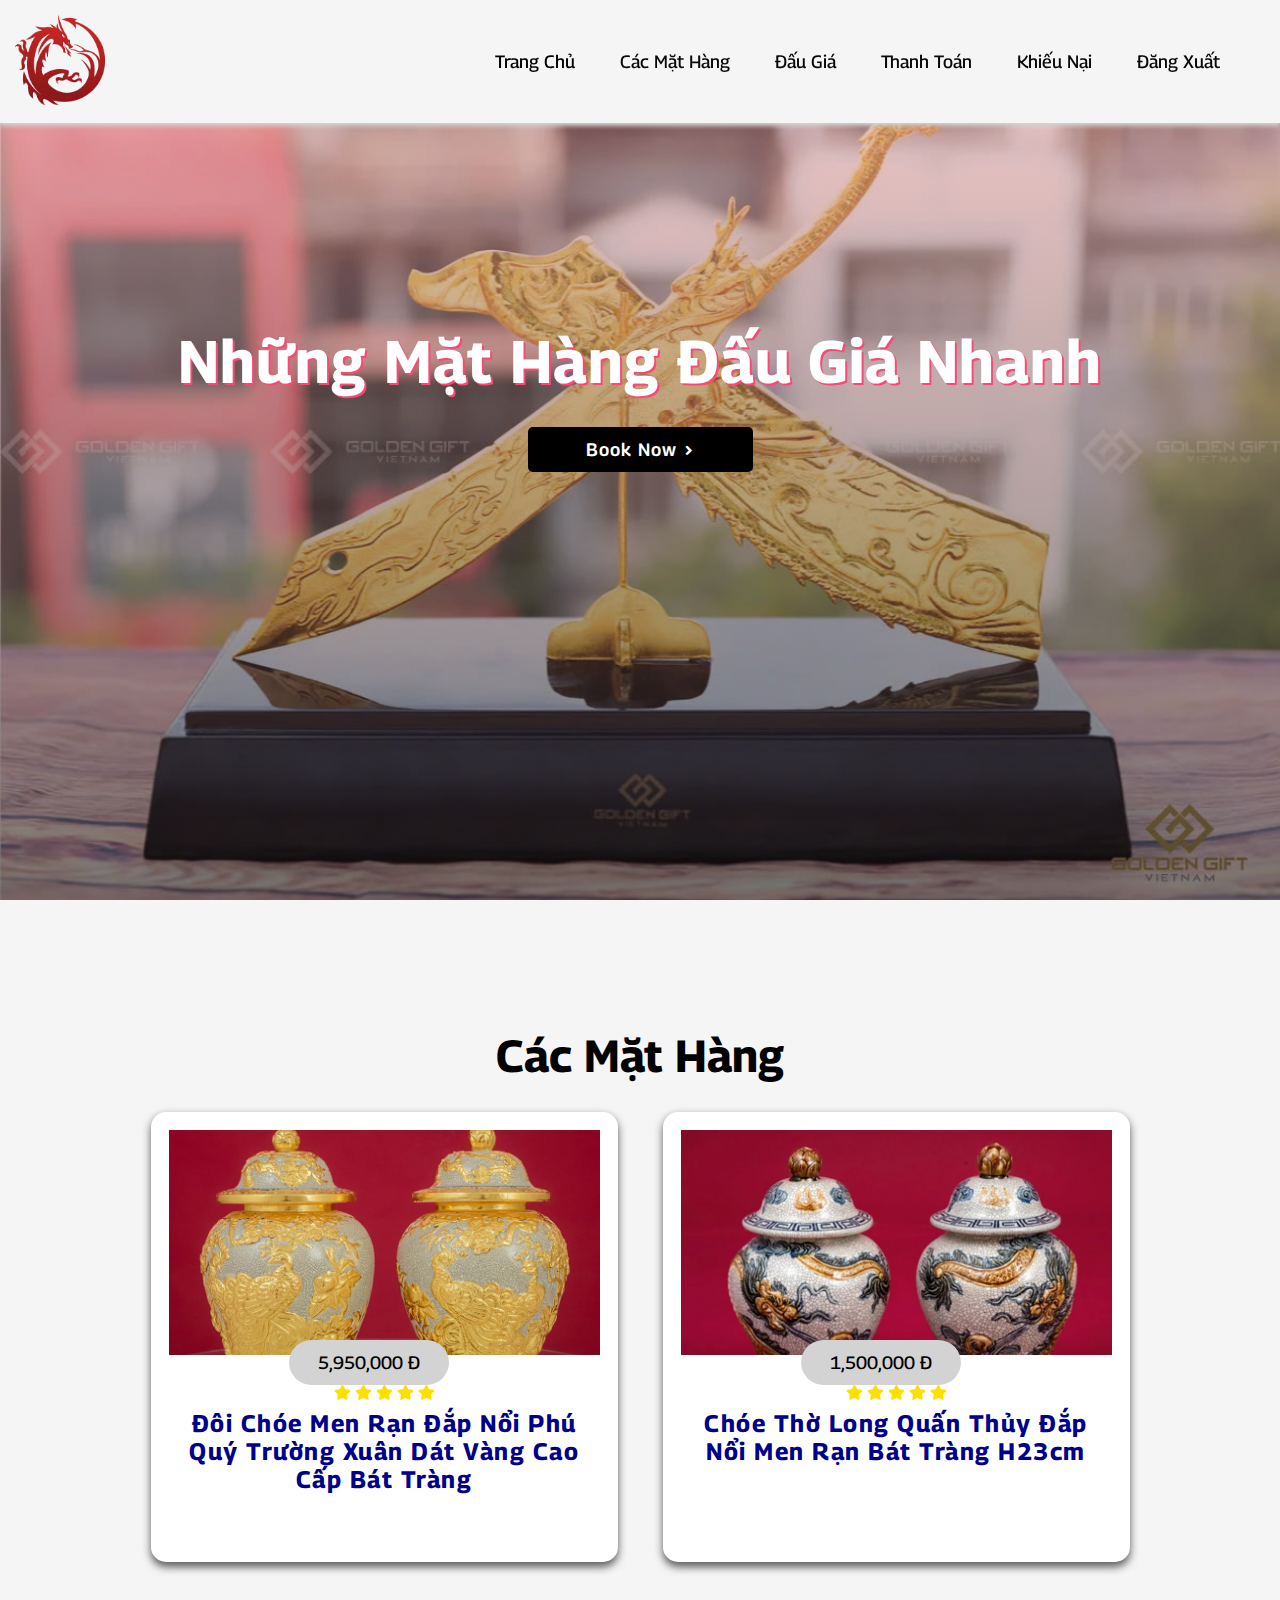
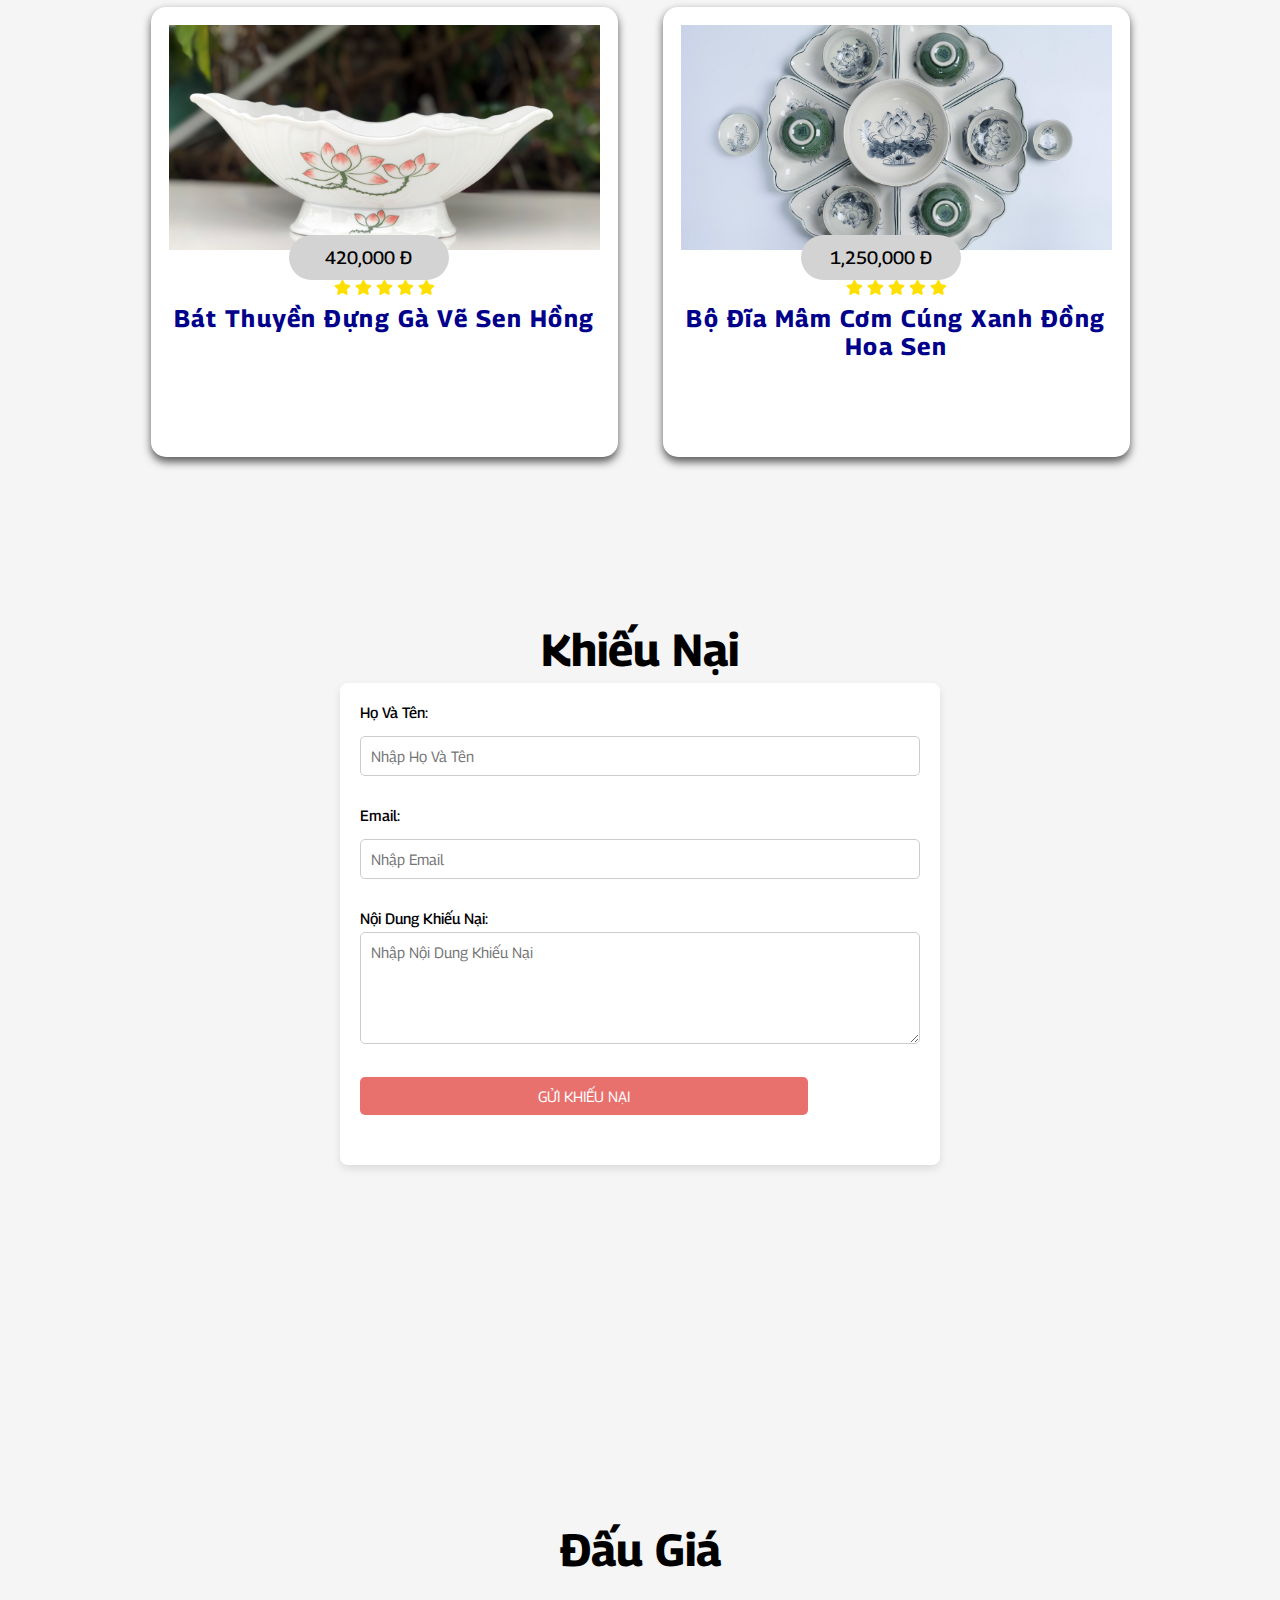
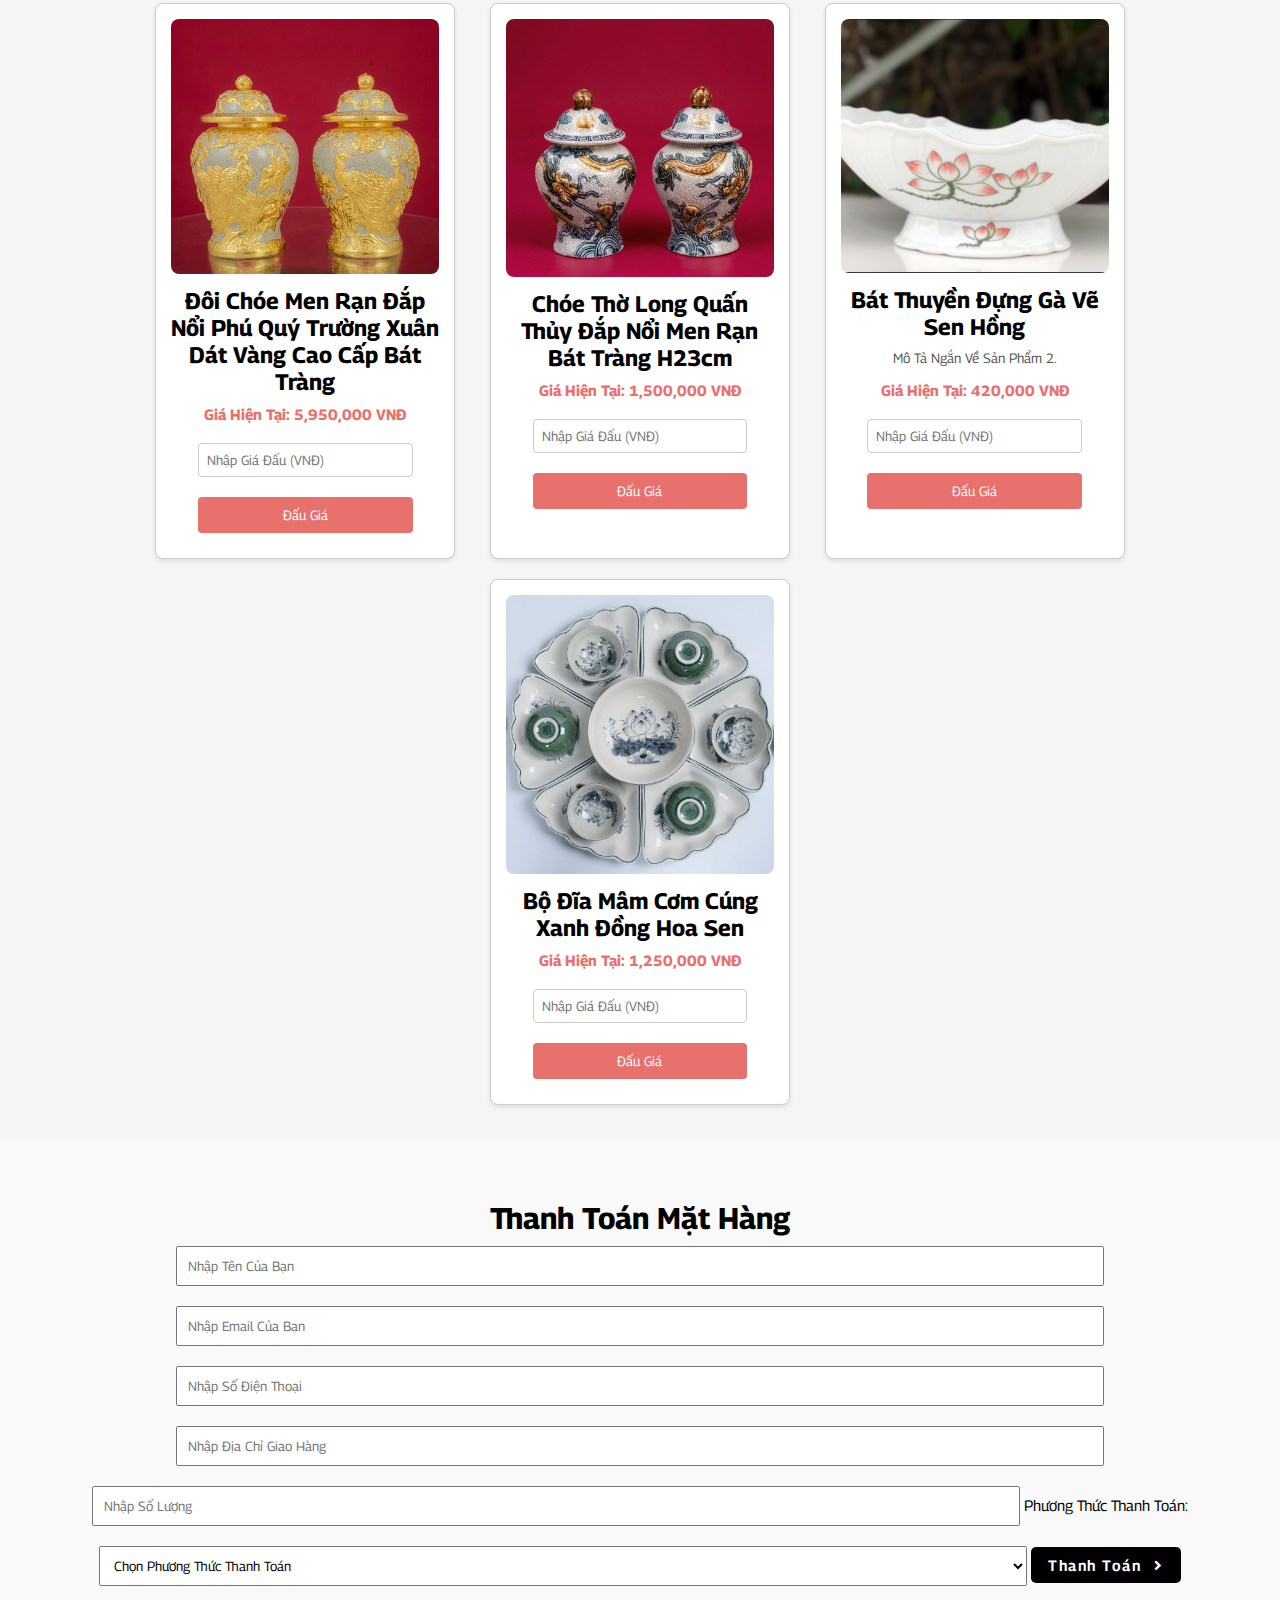
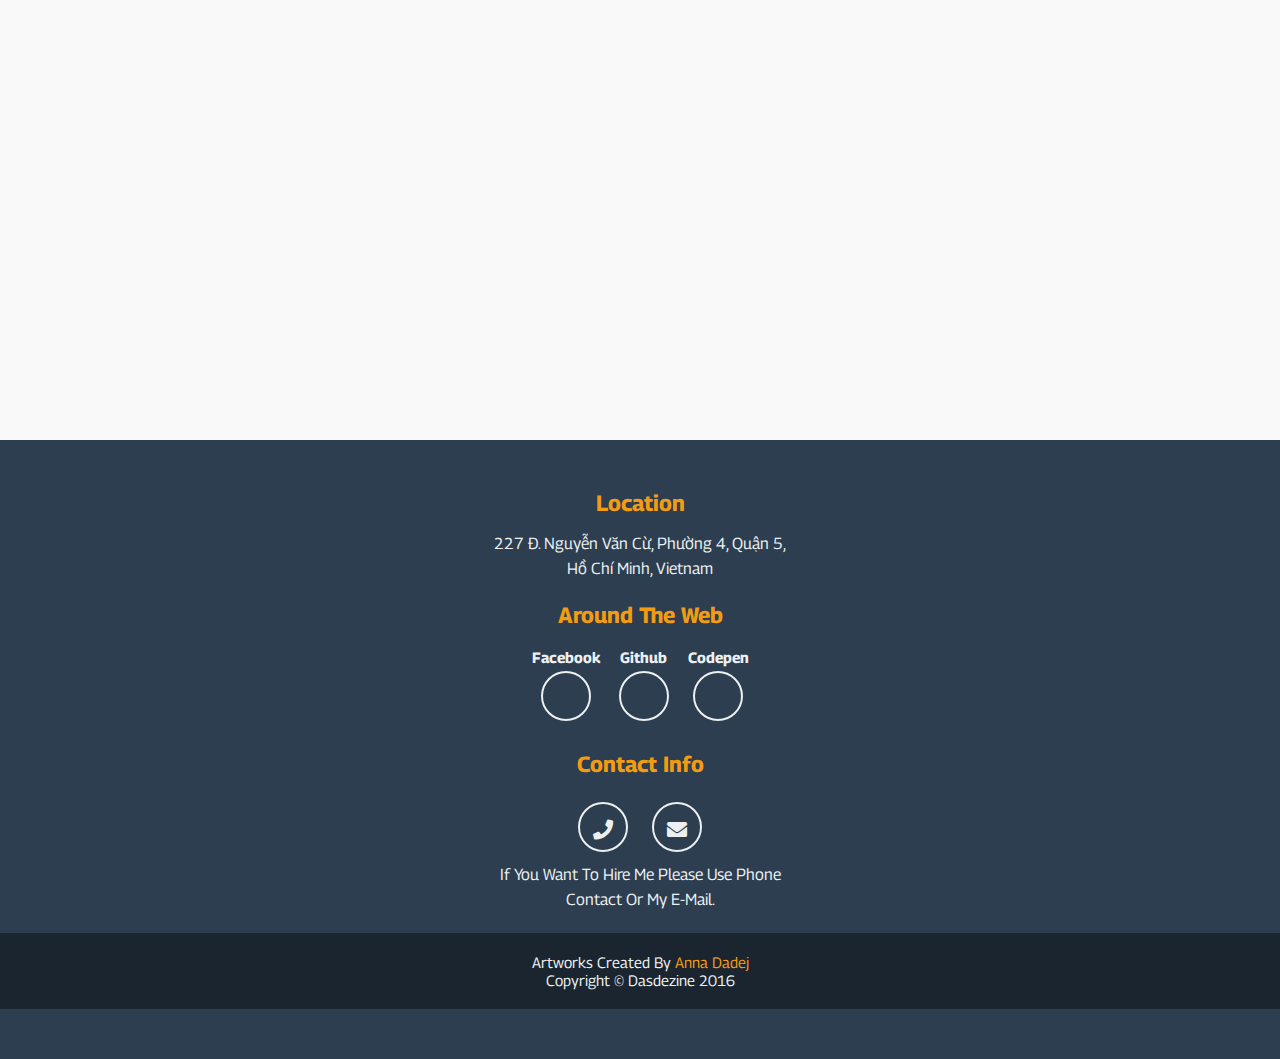
<file: Cake_Web/index.html>
<!DOCTYPE html>
<html lang="vi">
<head>
    <meta charset="UTF-8">
    <meta http-equiv="X-UA-Compatible" content="IE=edge">
    <meta name="viewport" content="width=device-width, initial-scale=1.0">
    <link rel="stylesheet" href="https://cdnjs.cloudflare.com/ajax/libs/font-awesome/5.15.3/css/all.min.css">
    <link rel="stylesheet" href="style.css">

    <title>Đấu Giá</title>
</head>

<body>
    <!--------------------------------------header---------------->
    <header>
        <a href="#home" class="logo"><img src="blob.jpg" alt="Logo"></a>

        <nav class="navigate">
            <ul>
                <li><a href="#home" class="active">Trang chủ</a></li>
                <li><a href="#product">Các mặt hàng</a></li>
                <li><a href="#daugia">Đấu giá</a></li>
                <li><a href="#contact">Thanh toán</a></li>
                <li><a href="#khieunai">Khiếu nại</a></li>
                <li><a href="Login/index1.html">Đăng xuất</a><li>

            </ul>
        </nav>
        <div id="menu"><i class="fas fa-bars"></i></div>
    </header>
    <div id="login-container">
        
    <!-------------------------Home------------------->
    <section id="home" class="home">
        <h1>Những Mặt Hàng Đấu Giá Nhanh</h1>
        <!-- <p>Lorem ipsum dolor sit amet,<br> at mei dolore tritani repudiandae.</p> -->
        <div class="home-btn">
            <button id="bookNowButton">Book Now<i class="fas fa-angle-right"></i></button>
        </div>
    </section>

    <!-----------------------product-------------------->
    <section class="product" id="product">
        <h1 class="title"> <span>Các mặt hàng</span></h1>
        <div class="cake-product">
            <div class="inner-cake-row">
                <div class="inner-cake-col">
                    <img src="choe2.png">
                    <div class="cake-price">
                        <p>5,950,000 đ</p>
                    </div>
                    <div class="cake-star">
                        <i class="fa fa-star" aria-hidden="true"></i>
                        <i class="fa fa-star" aria-hidden="true"></i>
                        <i class="fa fa-star" aria-hidden="true"></i>
                        <i class="fa fa-star" aria-hidden="true"></i>
                        <i class="fa fa-star" aria-hidden="true"></i>
                    </div>
                    <h2>Đôi chóe men rạn đắp nổi Phú Quý Trường Xuân dát vàng cao cấp Bát Tràng</h2>
                    <p></p>
                </div>
                <div class="inner-cake-col">
                    <img src="choe1.png" alt="">
                    <div class="cake-price">
                        <p>1,500,000 đ</p>
                    </div>
                    <div class="cake-star">
                        <i class="fa fa-star" aria-hidden="true"></i>
                        <i class="fa fa-star" aria-hidden="true"></i>
                        <i class="fa fa-star" aria-hidden="true"></i>
                        <i class="fa fa-star" aria-hidden="true"></i>
                        <i class="fa fa-star" aria-hidden="true"></i>
                    </div>
                    <h2>Chóe thờ long quấn thủy đắp nổi men rạn Bát Tràng H23cm</h2>
                </div>
                <div class="inner-cake-col">
                    <img src="bat.png" alt="">
                    <div class="cake-price">
                        <p>420,000 đ</p>
                    </div>
                    <div class="cake-star">
                        <i class="fa fa-star" aria-hidden="true"></i>
                        <i class="fa fa-star" aria-hidden="true"></i>
                        <i class="fa fa-star" aria-hidden="true"></i>
                        <i class="fa fa-star" aria-hidden="true"></i>
                        <i class="fa fa-star" aria-hidden="true"></i>
                    </div>
                    <h2>Bát thuyền đựng gà vẽ sen hồng</h2>

                </div>
                <div class="inner-cake-col">
                    <img src="bodia.png" alt="">
                    <div class="cake-price">
                        <p>1,250,000 đ</p>
                    </div>
                    <div class="cake-star">
                        <i class="fa fa-star" aria-hidden="true"></i>
                        <i class="fa fa-star" aria-hidden="true"></i>
                        <i class="fa fa-star" aria-hidden="true"></i>
                        <i class="fa fa-star" aria-hidden="true"></i>
                        <i class="fa fa-star" aria-hidden="true"></i>
                    </div>
                    <h2>Bộ đĩa mâm cơm cúng xanh đồng hoa sen</h2>
                </div>
                <!-- chinh nut -->
                <script>
                    document.getElementById('bookNowButton').addEventListener('click', () => {
                        document.getElementById('product').scrollIntoView({ behavior: 'smooth' });
                    });
                </script>
    </section>
<!------------------------khiếu nại--------------->
<section id="khieunai" class="khieunai">
    <h1 class="title"><span>Khiếu nại</span></h1>
<div class="complaint-container">
    <!-- <h2 class="complaint-title">Gửi Khiếu Nại</h2> -->
    <form class="complaint-form" id="complaintForm">
        <div class="form-group">
            <label for="name">Họ và tên:</label>
            <input type="text" id="name" name="name" placeholder="Nhập họ và tên" required />
        </div>

        <div class="form-group">
            <label for="email">Email:</label>
            <input type="email" id="email" name="email" placeholder="Nhập email" required />
        </div>

        <div class="form-group">
            <label for="complaint">Nội dung khiếu nại:</label>
            <textarea id="complaint" name="complaint" placeholder="Nhập nội dung khiếu nại" rows="5"
                required></textarea>
        </div>

        <button type="submit" class="submit-btn">Gửi Khiếu Nại</button>
    </form>
    <div id="complaint-message"></div>
</div>
</section>



<!------------------------Đấu giá--------------->
<section id="daugia" class="daugia">
    <h1 class="title"> <span>Đấu giá</span></h1>

<div class="auction-container">
    <!-- Sản phẩm 1 -->
    <div class="product-card">
        <img src="choe2.png" alt="Product Image" class="product-image">
        <h2 class="product-title">Đôi chóe men rạn đắp nổi Phú Quý Trường Xuân dát vàng cao cấp Bát Tràng
</h2>
        <p class="current-bid">Giá hiện tại: <span class="bid-amount">5,950,000 VNĐ</span></p>
        <input type="number" class="bid-input" placeholder="Nhập giá đấu (VNĐ)">
        <button class="bid-button">Đấu giá</button>
    </div>

    <!-- Sản phẩm 2 -->
    <div class="product-card">
        <img src="choe1.png" alt="Product Image" class="product-image">
        <h2 class="product-title">Chóe thờ long quấn thủy đắp nổi men rạn Bát Tràng H23cm</h2>
        <p class="current-bid">Giá hiện tại: <span class="bid-amount">1,500,000 VNĐ</span></p>
        <input type="number" class="bid-input" placeholder="Nhập giá đấu (VNĐ)">
        <button class="bid-button">Đấu giá</button>
    </div>

    <div class="product-card">
        <img src="bat4.png" alt="Product Image" class="product-image">
        <h2 class="product-title">Bát thuyền đựng gà vẽ sen hồng</h2>
        <p class="product-description">Mô tả ngắn về sản phẩm 2.</p>
        <p class="current-bid">Giá hiện tại: <span class="bid-amount">420,000 VNĐ</span></p>
        <input type="number" class="bid-input" placeholder="Nhập giá đấu (VNĐ)">
        <button class="bid-button">Đấu giá</button>
    </div>

    <div class="product-card">
        <img src="bodia1.png" alt="Product Image" class="product-image">
        <h2 class="product-title">Bộ đĩa mâm cơm cúng xanh đồng hoa sen</h2>
        <p class="current-bid">Giá hiện tại: <span class="bid-amount">1,250,000 VNĐ</span></p>
        <input type="number" class="bid-input" placeholder="Nhập giá đấu (VNĐ)">
        <button class="bid-button">Đấu giá</button>
    </div>
</div>
<script src="scripts.js"></script>
</section>


<body>
<!------------------------ Form Thanh toán ----------------------->
<section class="contact" id="contact">
    <div class="cake-contact">
        <div class="cake-contact-row">
            <div class="cake-contact-col">
                <h1>Thanh toán mặt hàng</h1>
                <form id="formdetails" method="post" action="payment_processing.php">
                    <!-- Thông tin khách hàng -->
                    <input type="text" name="name" id="name" placeholder="Nhập tên của bạn" required>
                    <input type="email" name="email" id="email" placeholder="Nhập email của bạn" required>
                    <input type="tel" name="mobile" id="mobile" placeholder="Nhập số điện thoại" required>

                    <!-- Thông tin thanh toán -->
                    <input type="text" name="address" id="address" placeholder="Nhập địa chỉ giao hàng" required>
                    <input type="number" name="quantity" id="quantity" placeholder="Nhập số lượng" min="1" required>

                    <!-- Lựa chọn phương thức thanh toán -->
                    <label for="payment-method">Phương thức thanh toán:</label>
                    <select name="payment-method" id="payment-method" required>
                        <option value="" disabled selected>Chọn phương thức thanh toán</option>
                        <option value="cod">Thanh toán khi nhận hàng (COD)</option>
                        <option value="credit">Thẻ tín dụng / Ghi nợ</option>
                        <option value="bank">Chuyển khoản ngân hàng</option>
                    </select>

                    <button class="btn" type="submit">Thanh toán <i class="fas fa-angle-right"></i></button>
                </form>
            </div>
        </div>
    </div>
</section>
</body>
<!-- Footer -->
<footer class="text-center">
    <div class="footer-above">
        <div class="container">
            <div class="row">
                <div class="footer-col col-md-4">
                    <h3>Location</h3>
                    <p>227 Đ. Nguyễn Văn Cừ, Phường 4, Quận 5, Hồ Chí Minh, Vietnam</p>
                </div>
                <div class="footer-col col-md-4">
                    <h3>Around the Web</h3>
                    <ul class="list-inline">
                        <li>
                            <h4>Facebook</h4>
                            <a href="https://www.facebook.com/von.k.94" target="_blank"
                                class="btn-social btn-outline" alt="Facebook" title="Facebook">
                                <i class="fa fa-fw fa-behance" aria-hidden="true"></i>
                            </a>
                        </li>
                        <li>
                            <h4>Github</h4>
                            <a href="https://github.com/Thanhtung46/Nhapmon" target="_blank"
                                class="btn-social btn-outline" alt="Github" title="Github">
                                <i class="fa fa-fw fa-codepen" aria-hidden="true"></i>
                            </a>
                        </li>
                        <li>
                            <h4>Codepen</h4>
                            <a href="https://codepen.io/your-work" target="_blank" class="btn-social btn-outline"
                                alt="Codepen" title="Codepen">
                                <i class="fa fa-fw fa-twitter" aria-hidden="true"></i>
                            </a>
                        </li>
                    </ul>
                </div>
                <div class="footer-col col-md-4">
                    <h3>Contact Info</h3>
                    <ul class="list-inline">
                        <li>
                            <a href="tel:0091 90 51 314800" class="btn-social btn-outline" alt="My Phone number"
                                title="+85 325143906">
                                <i class="fa fa-fw fa-phone" aria-hidden="true"></i>
                            </a>
                        </li>
                        <li>
                            <a href="mailto:von@thienan138.com" class="btn-social btn-outline" alt="My E-mail ID"
                                title="My E-mail ID">
                                <i class="fa fa-fw fa-envelope" aria-hidden="true"></i>
                            </a>
                        </li>
                    </ul>
                    <p>If you want to hire me please use phone contact or my E-mail.</p>
                </div>
            </div>
        </div>
    </div>
    <div class="footer-below">
        <div class="container">
            <div class="row">
                <div class="col-lg-12">
                    Artworks created by <a href="https://www.behance.net/annadadej" target="_blank">Anna Dadej</a>
                    <br>
                    Copyright &copy; dasdezine 2016
                </div>
            </div>
        </div>
    </div>
</footer>

</body>
</html>
</file>
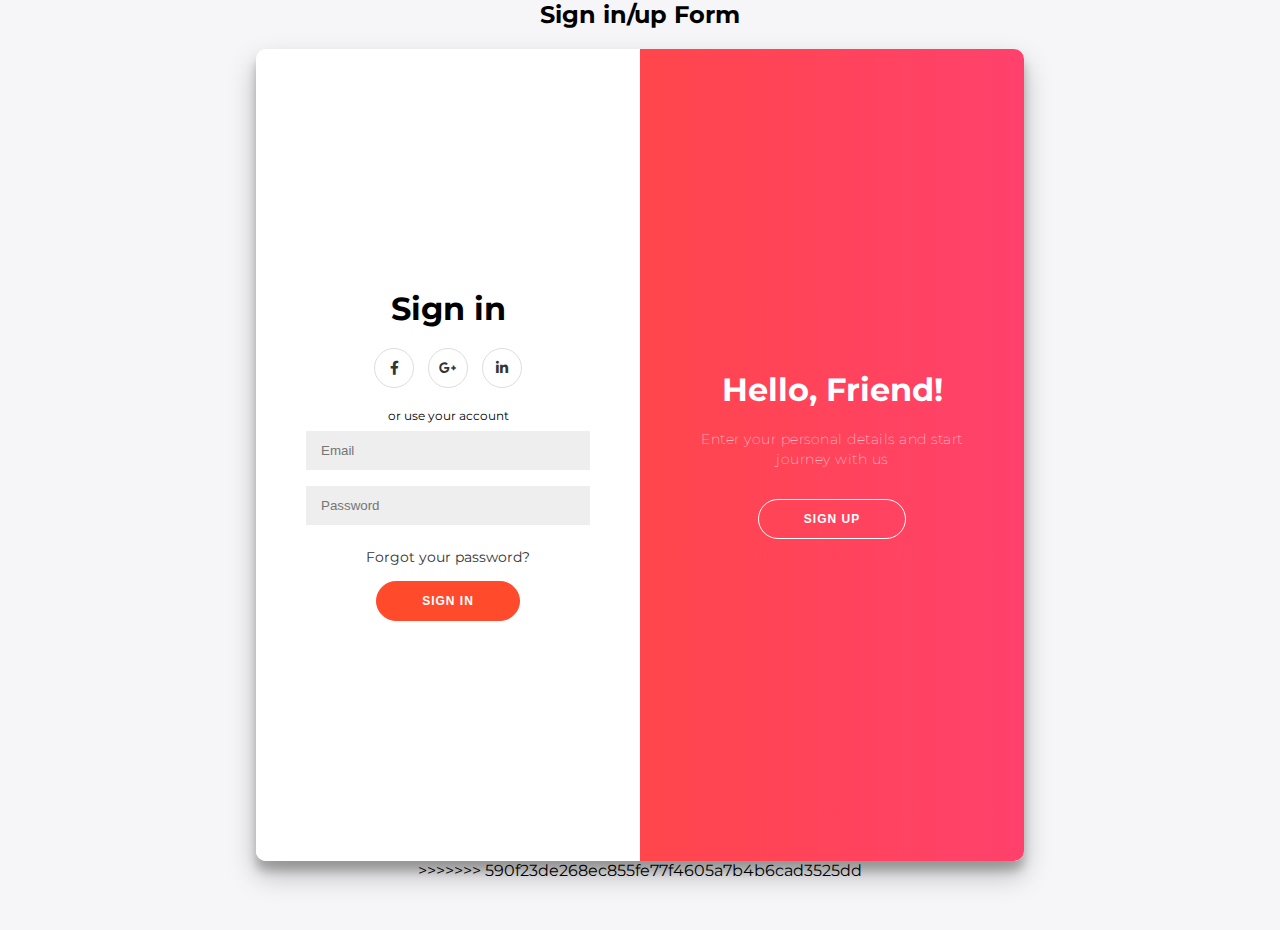
<file: Cake_Web/Login/index.html>
<!DOCTYPE html>
<html lang="en">
<head>
    <meta charset="UTF-8">
    <meta name="viewport" content="width=device-width, initial-scale=1.0">
    <title>Sign In/Up Form</title>

    <!-- Liên kết tới tệp CSS -->
    <link href="https://fonts.googleapis.com/css?family=Montserrat:400,800" rel="stylesheet">
    <link href="https://cdnjs.cloudflare.com/ajax/libs/font-awesome/6.0.0-beta3/css/all.min.css" rel="stylesheet">
    <link rel="stylesheet" href="style.css">
</head>
<h2>Sign in/up Form</h2>
    <div class="container" id="container">
        <div class="form-container sign-up-container">
            <form action="#">
                <h1>Create Account</h1>
                <div class="social-container">
                    <a href="#" class="social"><i class="fab fa-facebook-f"></i></a>
                    <a href="#" class="social"><i class="fab fa-google-plus-g"></i></a>
                    <a href="#" class="social"><i class="fab fa-linkedin-in"></i></a>
                </div>
                <span>or use your email for registration</span>
                <input type="text" placeholder="Name" />
                <input type="email" placeholder="Email" />
                <input type="password" placeholder="Password" />
                <button>Sign Up</button>
            </form>
        </div>
        <div class="form-container sign-in-container">
            <form action="#">
                <h1>Sign in</h1>
                <div class="social-container">
                    <a href="#" class="social"><i class="fab fa-facebook-f"></i></a>
                    <a href="#" class="social"><i class="fab fa-google-plus-g"></i></a>
                    <a href="#" class="social"><i class="fab fa-linkedin-in"></i></a>
                </div>
                <span>or use your account</span>
                <input type="email" placeholder="Email" />
                <input type="password" placeholder="Password" />
                <a href="#">Forgot your password?</a>
                <button>Sign In</button>
            </form>
        </div>
<<<<<<< HEAD
    </section>
</body>
</html> 
<section class="user">
  <div class="user_options-container">
    <div class="user_options-text">
      <div class="user_options-unregistered">
        <h2 class="user_unregistered-title">Don't have an account?</h2>
        <p class="user_unregistered-text">Banjo tote bag bicycle rights, High Life sartorial cray craft beer whatever street art fap.</p>
        <button class="user_unregistered-signup" id="signup-button">Sign up</button>
      </div>

      <div class="user_options-registered">
        <h2 class="user_registered-title">Have an account?</h2>
        <p class="user_registered-text">Banjo tote bag bicycle rights, High Life sartorial cray craft beer whatever street art fap.</p>
        <button class="user_registered-login" id="login-button">Login</button>
      </div>
    </div>
    
    <div class="user_options-forms" id="user_options-forms">
      <div class="user_forms-login">
        <h2 class="forms_title">Login</h2>
        <form class="forms_form">
          <fieldset class="forms_fieldset">
            <div class="forms_field">
              <input type="email" placeholder="Email" class="forms_field-input" required autofocus />
            </div>
            <div class="forms_field">
              <input type="password" placeholder="Password" class="forms_field-input" required />
            </div>
          </fieldset>
          <div class="forms_buttons">
            <button type="button" class="forms_buttons-forgot">Forgot password?</button>
            <input type="submit" value="Log In" class="forms_buttons-action">
          </div>
        </form>
      </div>
      <div class="user_forms-signup">
        <h2 class="forms_title">Sign Up</h2>
        <form class="forms_form">
          <fieldset class="forms_fieldset">
            <div class="forms_field">
              <input type="text" placeholder="Full Name" class="forms_field-input" required />
            </div>
            <div class="forms_field">
              <input type="email" placeholder="Email" class="forms_field-input" required />
            </div>
            <div class="forms_field">
              <input type="password" placeholder="Password" class="forms_field-input" required />
            </div>
          </fieldset>
          <div class="forms_buttons">
            <input type="submit" value="Sign up" class="forms_buttons-action">
          </div>
        </form>
      </div>
    </div>
  </div>
</section>
=======
        <div class="overlay-container">
            <div class="overlay">
                <div class="overlay-panel overlay-left">
                    <h1>Welcome Back!</h1>
                    <p>To keep connected with us please login with your personal info</p>
                    <button class="ghost" id="signIn">Sign In</button>
                </div>
                <div class="overlay-panel overlay-right">
                    <h1>Hello, Friend!</h1>
                    <p>Enter your personal details and start journey with us</p>
                    <button class="ghost" id="signUp">Sign Up</button>
                </div>
            </div>
        </div>
    </div>
    <head>
      <script src="script.js" defer></script>
  </head>
>>>>>>> 590f23de268ec855fe77f4605a7b4b6cad3525dd
</file>
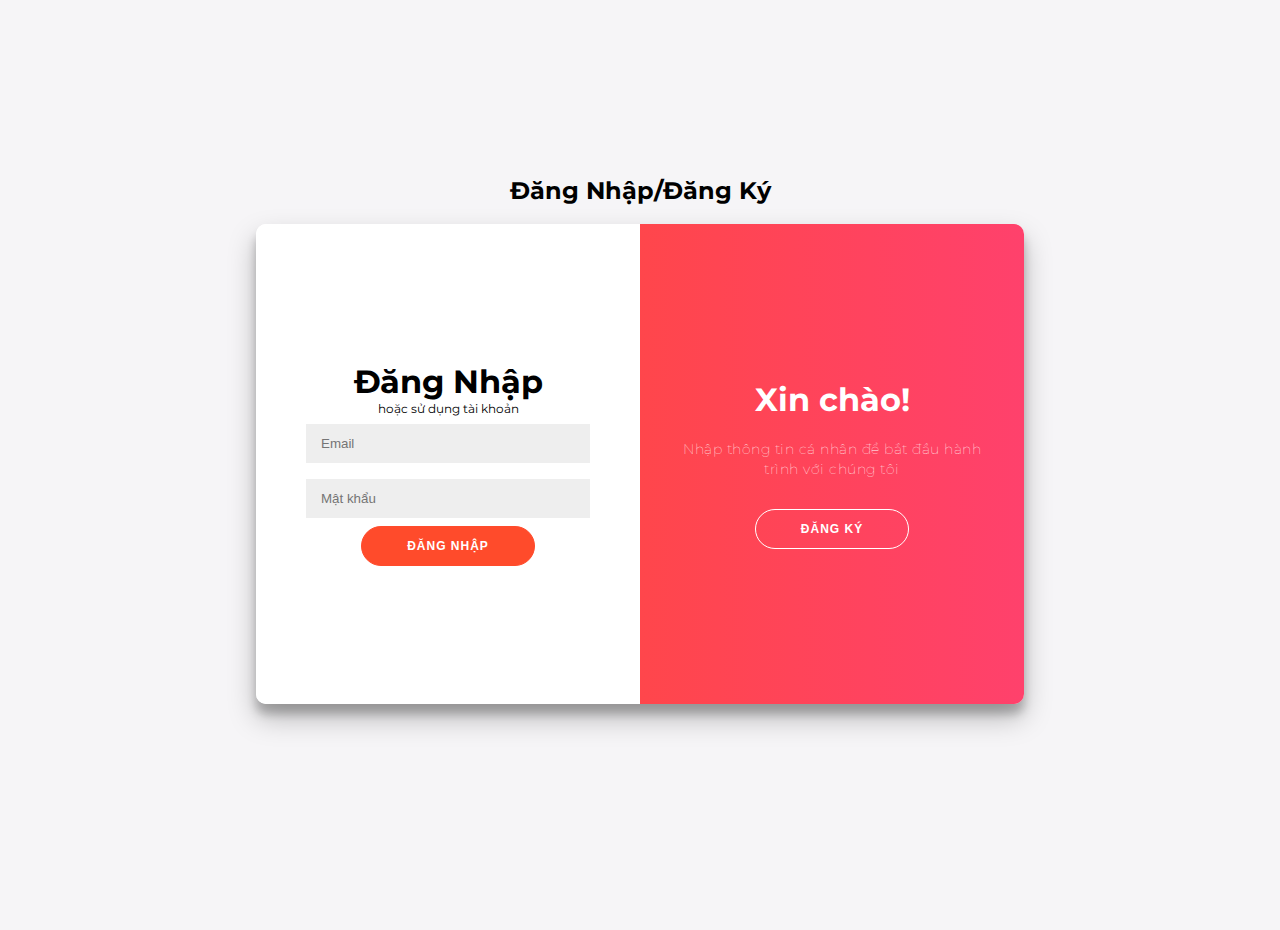
<file: Cake_Web/Login/index1.html>
<!DOCTYPE html>
<html lang="vi">
<head>
    <meta charset="UTF-8">
    <meta name="viewport" content="width=device-width, initial-scale=1.0">
    <title>Đăng nhập/Đăng ký</title>
    <!-- CSS liên kết -->
    <link href="https://fonts.googleapis.com/css?family=Montserrat:400,800" rel="stylesheet">
    <link href="https://cdnjs.cloudflare.com/ajax/libs/font-awesome/6.0.0-beta3/css/all.min.css" rel="stylesheet">
    <link rel="stylesheet" href="style1.css">
</head>
<body>
    <h2>Đăng Nhập/Đăng Ký</h2>
    <div class="container" id="container">
        <!-- Form Đăng Ký -->
        <div class="form-container sign-up-container">
          <form id="signUpForm"> <!-- Thêm id cho form -->
              <h1>Tạo tài khoản</h1>
              <span>hoặc đăng ký bằng email</span>
              <input type="email" id="signupEmail" placeholder="Email" required />
              <input type="password" id="signupPassword" placeholder="Mật khẩu" required />
              <button type="submit">Đăng Ký</button>
          </form>
      </div>
        <!-- Form Đăng Nhập -->
        <div class="form-container sign-in-container">
            <form id="loginForm">
                <h1>Đăng Nhập</h1>
                <span>hoặc sử dụng tài khoản</span>
                <input type="email" id="usernameInput" placeholder="Email" required />
                <input type="password" id="passwordInput" placeholder="Mật khẩu" required />
                <span id="error" style="color: red;"></span>
                <button type="submit">Đăng Nhập</button>
            </form>
        </div>
        <!-- Overlay -->
        <div class="overlay-container">
            <div class="overlay">
                <div class="overlay-panel overlay-left">
                    <h1>Chào mừng trở lại!</h1>
                    <p>Hãy đăng nhập để kết nối với chúng tôi</p>
                    <button class="ghost" id="signIn">Đăng Nhập</button>
                </div>
                <div class="overlay-panel overlay-right">
                    <h1>Xin chào!</h1>
                    <p>Nhập thông tin cá nhân để bắt đầu hành trình với chúng tôi</p>
                    <button class="ghost" id="signUp">Đăng Ký</button>
                </div>
            </div>
        </div>
    </div>
    <script src="script.js" defer></script>
</body>
</html>
</file>
<file: Cake_Web/style.css>
@import url('https://fonts.googleapis.com/css2?family=Georama:wght@300;400;500&display=swap');
*
{
    margin:0;
    padding:0;
    font-family: 'Georama', sans-serif;
    box-sizing:border-box;
    text-transform: capitalize;
}
html
{
    font-size:15px;
    scroll-behavior: smooth;
}
html::-webkit-scrollbar
{
    width:.8rem;
}
html::-webkit-scrollbar-thumb
{
    background: rgb(0, 0, 0);
}
section
{
    min-height: 100vh;
    padding:1rem 10%;
    padding-top:8rem;
}
header 
{
    position: fixed;
    top:0;
    left:0;
    width:100%;
    background:whitesmoke;
    padding:1rem;
    box-shadow:0 .2rem .3rem lightgray;
    display: flex;
    align-items:center;
    justify-content:space-between;
}
header .logo img 
{
    height:6rem;
}
header .navigate ul 
{
    display: flex;
    align-items: center;
    justify-content:center;
    list-style: none;
}
header .navigate ul li 
{
    margin-left:3rem;
}
header .navigate ul li a 
{
    font-size: 1.2rem;
    color:rgb(9, 8, 8);
    text-decoration:none;
    font-weight: 500;
}
header .navigate ul li a.active,
header .navigate ul li a:hover 
{
    color:rgb(0, 0, 0);
}
header #menu 
{
    font-size: 2rem;
    color:rgb(113, 10, 10);
    cursor: pointer;
    display: none;
}

@media(max-width:768px)
{
    header #menu 
    {
    display:block;
    }
    header .navigate 
    {
        position:fixed;
        top:8rem;
        left: 0;
        width: 100%;
        background:aliceblue;
        transform: scaleY(0);
        transform-origin: top;
        opacity: 0;
    }
    header .navigate ul 
    {
        flex-flow: column;
        padding: 1rem;
    }
    header .navigate ul li 
    {
        margin:1rem;
        width: 100%;
    }
    header .navigate ul li a 
    {
        display: block;
        color: #000;
        padding-left: 2rem;
        border-right: .1rem solid #000;
        font-size: 1rem;
    }
    header .navigate ul li a:hover,
    header .navigate ul li a.active 
    {
        color:rgb(236, 35, 119);
        border-color:rgb(236, 35, 119);
    }
    header .navigate.nav-toggle
    {
        transform: scaleY(1);
        opacity: 1;
    }
    .fa-times
    {
        transition:.5s ease;
        transform:rotate(180deg);
    }
}
/*----------------section-------------*/
.home 
{
    background:linear-gradient(rgba(241, 155, 155, 0.5),rgba(0, 0, 0, 0.5)),url("dolongdao4.png");
    background-position: center;
    background-size: cover;
    color: #fff;
    text-align: center;
}
.home h1 
{
    padding-top:20%;
    font-size:4rem;
    text-shadow: 2px 2px #fa4975;
    letter-spacing: 1px;
}
.home p 
{
    font-size:1.5rem;
    line-height:2rem;
}
.home-btn
{
    padding:20px 0;
}
.home-btn button
{
    width:15rem;
    padding: 12px 15px;
    border:none;
    border-radius:5px;
    font-size: 1.2rem;
    font-weight: 600;
    text-align: center;
    letter-spacing: 1px;
    color:#fff;
    background:rgb(0, 0, 0); 
}
button i 
{
    margin-left: .5rem;
   font-size:1rem;
   text-align: center;
   transition: 2s ease;
   animation: animate .5s ease infinite;
}
button:hover 
{
    background:rgb(228, 3, 96);
    
}
@keyframes animate 
{
    0%
    {
        transform:translateX(-5px);
    }
    100% 
    {
        transform: translateX(5px);
    }
}
@media(max-width:768px)
{
    .home h1 
    {
        font-size: 3rem;
        padding-top: 50%;
    }
    .home p 
    {
        font-size:1.2rem;
    }   
}
/* -----------------------Phuong thuc tt ----------- */
.about
{
    display: flex;
    justify-content: space-between;
    align-items:center;
}
/* .about .about-content
{
    width:100%;
    height: auto;
    padding:4rem 2rem;
    box-shadow:0 .2rem .5rem rgb(236, 35, 119) ;
    text-align: center;
    background:limegreen;
    border-radius: 5px;
} */
.about-content h2 
{
    font-size:2.5rem;
    color:#fff;
    padding:.5rem 0;
    letter-spacing:.2rem;
    text-shadow: .2rem .2rem #000000;
}
.about-content p 
{
    font-size:1rem;
    font-weight:500;
    line-height: 1.5rem;
    color:#fff;
}
.about .image img 
{
    width:100%;
    height: auto;
    
}
.about .image img:hover 
{
    animation:animate-img 5s ease infinite;
}
.btn 
{
    margin:10px 0;
    width:10rem;
    padding:.6rem;
    border-radius: 5px;
    border: none;
    background:rgb(0, 0, 0);
    color:#fff;
    font-size: 1rem;
    font-weight:600;
    letter-spacing: .1rem;
    
}
@keyframes animate-img
{
    0%,100%
    {
        transform: translateX(-3rem);
    }
    25%
    {
        transform: translateY(5rem);
    }
    50%
    {
        transform: translateX(3rem);
    }
    75%
    {
        transform: translateY(-5rem);
    }
}
@media(max-width:768px)
{
    .about
    {
    display: block;
    justify-content: space-between;
    align-items:center;
    }
}
/*----------------------Product---------------*/
.title
{
    text-align:center;
    font-size:3rem;
    padding:0.5rem;
    color:rgb(0, 0, 0);
}
.title span
{
    color:rgb(0, 0, 0);
}
.cake-product .inner-cake-row
{
   display: flex;
   align-items: center;
   justify-content:center;
   flex-wrap: wrap; 
}
.cake-product .inner-cake-col
{
    max-width: 1300px;
    background:#fff;
    height: 30rem;
    flex:1 1 20rem;
    padding:1.2rem;
    margin:1.5rem;
    border-radius:1rem;
    box-shadow:0 .3rem .6rem rgb(93, 91, 92);
    text-align: center;
}
.cake-product .inner-cake-col:hover 
{
    transition:.5s ease;
    transform:translateY(-.5rem);
}
.cake-product .inner-cake-col img 
{
    height: 15rem;
    width:100%;
    object-fit: cover;
}
.cake-product .inner-cake-col .cake-price p
{
  position:absolute;     
  width: 10.7rem;
  height: auto;
  margin-top:-1.2rem;
  margin-left: 8rem;
  padding:.8rem .1rem;
  text-align: center;
  font-size: 1.2rem;
  border:none;
  border-radius:5rem;
  background:lightgray;
  color:#000;
}
.cake-star
{
    color: #FFDF00;
    position:relative;
    margin-top: 1.7rem;
}
.cake-product .inner-cake-col h2
{
    padding: .5rem 0;
    color:darkblue;
    font-size:1.6rem;
    letter-spacing:.1rem;
}
.cake-product .inner-cake-col h3 
{
    color:gray;
    font-size: 1.2rem;
    font-weight: 500;
}
.cake-product .inner-cake-col p 
{
    color:gray;
    font-size: 1rem;
    font-weight: 500;
    padding:.5rem 0;
}
@media(max-width:768px)
{
    .title
    {
        text-align:center;
        font-size:2rem;
    }
}



Tổng thể trang
 body {
    font-family: Arial, sans-serif;
    background-color: #f0f2f5;
    display: flex;
    justify-content: center;
    align-items: center;
    height: 100vh;
    margin: 0;
}

.contact {
    background-color: #f9f9f9;
    padding: 40px;
    text-align: center;
}

.cake-contact-col {
    margin: 20px;
}

input, select, button {
    width: 80%;
    padding: 10px;
    margin: 10px 0;
}

button {
    background-color: #ff5733;
    color: white;
    border: none;
    cursor: pointer;
}

button:hover {
    background-color: #c13e23;
}



/* Tổng thể footer */
footer {
    background-color: #2c3e50;
    color: #ecf0f1;
    padding: 50px 0;
    font-family: 'Arial', sans-serif;
    text-align: center; /* Căn giữa nội dung */
}

/* Phần trên của footer */
.footer-above .container {
    display: flex;
    flex-wrap: wrap;
    justify-content: center; /* Căn giữa các cột */
    gap: 30px; /* Khoảng cách giữa các cột */
}

.footer-col {
    flex: 1;
    max-width: 300px; /* Giới hạn chiều rộng cho mỗi cột */
    min-width: 250px;
    margin-bottom: 20px; /* Khoảng cách giữa các hàng */
}

.footer-col h3 {
    font-size: 22px;
    margin-bottom: 15px;
    color: #f39c12;
}

.footer-col p {
    font-size: 16px;
    line-height: 1.6;
}

/* Liên kết và biểu tượng mạng xã hội */
ul.list-inline {
    padding: 0;
    list-style: none; /* Xóa dấu chấm */
}

ul.list-inline li {
    display: inline-block; /* Hiển thị ngang các biểu tượng */
    margin: 5px;
}

.btn-social {
    font-size: 20px;
    color: #ecf0f1;
    display: inline-block;
    width: 50px;
    height: 50px;
    line-height: 50px;
    border-radius: 50%;
    margin: 5px;
    border: 2px solid #ecf0f1;
    transition: all 0.3s;
    text-align: center;
}

.btn-social:hover {
    background-color: #f39c12;
    border-color: #f39c12;
    color: #2c3e50;
}

/* Phần dưới của footer */
.footer-below {
    background-color: #1a252f;
    padding: 20px 0;
}

.footer-below a {
    color: #f39c12;
    text-decoration: none;
    transition: color 0.3s;
}

.footer-below a:hover {
    color: #ecf0f1;
}

/* Đảm bảo các biểu tượng căn chỉnh chính xác */
.fa-fw {
    vertical-align: middle;
}
/* styles.css */

body {
    font-family: Arial, sans-serif;
    margin: 0;
    padding: 0;
    background-color: #f5f5f5;
}

.auction-container {
display: flex;
    /* Sử dụng flexbox */
    justify-content: space-around;
    /* Căn đều các sản phẩm */
    gap: 20px;
    /* Khoảng cách giữa các sản phẩm */
    padding: 20px;
    flex-wrap: wrap;
    /* Cho phép xuống dòng nếu không đủ không gian */
}

.product-card {
    background-color: #fff;
    border: 1px solid #ccc;
    border-radius: 8px;
    padding: 15px;
    width: 300px;
    /* Đặt kích thước cố định cho mỗi ô */
    box-shadow: 0 2px 5px rgba(0, 0, 0, 0.1);
    text-align: center;
}

.product-image {
    max-width: 100%;
    border-radius: 8px;
}

.product-title {
    font-size: 1.5rem;
    margin: 10px 0;
}

.product-description {
    font-size: 0.9rem;
    color: #555;
    margin-bottom: 15px;
}

.current-bid {
    font-weight: bold;
    color: #e8716d;
    margin-bottom: 10px;
}

.bid-input {
    width: 80%;
    padding: 8px;
    margin-bottom: 10px;
    border: 1px solid #ccc;
    border-radius: 4px;
}

.bid-button {
    background-color: #e8716d;
    color: #fff;
    border: none;
    padding: 10px 15px;
    border-radius: 4px;
    cursor: pointer;
    transition: background-color 0.3s ease;
}

.bid-button:hover {
    background-color: #c7574a;
}
/* CSS cho phần Khiếu Nại */
.complaint-section {
    padding: 30px;
    background-color: #f9f9f9;
}

.complaint-container {
    max-width: 600px;
    margin: 0 auto;
    background: #fff;
    padding: 20px;
    border-radius: 8px;
    box-shadow: 0 4px 8px rgba(0, 0, 0, 0.1);
}

.complaint-title {
    font-size: 1.8rem;
    text-align: center;
    margin-bottom: 20px;
    color: #e8716d;
}

.complaint-form .form-group {
    margin-bottom: 20px;
}

.complaint-form label {
    display: block;
    margin-bottom: 5px;
    font-weight: 500;
}

.complaint-form input,
.complaint-form textarea {
    width: 100%;
    padding: 10px;
    border: 1px solid #ccc;
    border-radius: 5px;
    font-size: 1rem;
}

.complaint-form .submit-btn {
    background-color: #e8716d;
    color: #fff;
    padding: 10px 15px;
    border: none;
    border-radius: 5px;
    cursor: pointer;
    font-size: 1rem;
    text-transform: uppercase;
    transition: background-color 0.3s ease-in-out;
}

.complaint-form .submit-btn:hover {
    background-color: #c7574a;
}

#complaint-message {
    margin-top: 20px;
    font-size: 1rem;
    text-align: center;
    color: green;
}
</file>
<file: Cake_Web/Login/style.css>
@import url('https://fonts.googleapis.com/css?family=Montserrat:400,800');

* {
    box-sizing: border-box;
}

body {
    background: #f6f5f7;
    display: flex;
    justify-content: center;
    align-items: center;
    flex-direction: column;
    font-family: 'Montserrat', sans-serif;
    height: 100vh;
    margin: -20px 0 50px;
}

h1 {
    font-weight: bold;
    margin: 0;
}

h2 {
    text-align: center;
}

p {
    font-size: 14px;
    font-weight: 100;
    line-height: 20px;
    letter-spacing: 0.5px;
    margin: 20px 0 30px;
}

span {
    font-size: 12px;
}

a {
    color: #333;
    font-size: 14px;
    text-decoration: none;
    margin: 15px 0;
}

button {
    border-radius: 20px;
    border: 1px solid #FF4B2B;
    background-color: #FF4B2B;
    color: #FFFFFF;
    font-size: 12px;
    font-weight: bold;
    padding: 12px 45px;
    letter-spacing: 1px;
    text-transform: uppercase;
    transition: transform 80ms ease-in;
}

button:active {
    transform: scale(0.95);
}

button:focus {
    outline: none;
}

button.ghost {
    background-color: transparent;
    border-color: #FFFFFF;
}

form {
    background-color: #FFFFFF;
    display: flex;
    align-items: center;
    justify-content: center;
    flex-direction: column;
    padding: 0 50px;
    height: 100%;
    text-align: center;
}

input {
    background-color: #eee;
    border: none;
    padding: 12px 15px;
    margin: 8px 0;
    width: 100%;
}

.container {
    background-color: #fff;
    border-radius: 10px;
    box-shadow: 0 14px 28px rgba(0, 0, 0, 0.25),
        0 10px 10px rgba(0, 0, 0, 0.22);
    position: relative;
    overflow: hidden;
    width: 768px;
    max-width: 100%;
    min-height: 480px;
}

.form-container {
    position: absolute;
    top: 0;
    height: 100%;
    transition: all 0.6s ease-in-out;
}

.sign-in-container {
    left: 0;
    width: 50%;
    z-index: 2;
}

.container.right-panel-active .sign-in-container {
    transform: translateX(100%);
}

.sign-up-container {
    left: 0;
    width: 50%;
    opacity: 0;
    z-index: 1;
}

.container.right-panel-active .sign-up-container {
    transform: translateX(100%);
    opacity: 1;
    z-index: 5;
    animation: show 0.6s;
}

@keyframes show {

    0%,
    49.99% {
        opacity: 0;
        z-index: 1;
    }

    50%,
    100% {
        opacity: 1;
        z-index: 5;
    }
}

.overlay-container {
    position: absolute;
    top: 0;
    left: 50%;
    width: 50%;
    height: 100%;
    overflow: hidden;
    transition: transform 0.6s ease-in-out;
    z-index: 100;
}

.container.right-panel-active .overlay-container {
    transform: translateX(-100%);
}

.overlay {
    background: #FF416C;
    background: -webkit-linear-gradient(to right, #FF4B2B, #FF416C);
    background: linear-gradient(to right, #FF4B2B, #FF416C);
    background-repeat: no-repeat;
    background-size: cover;
    background-position: 0 0;
    color: #FFFFFF;
    position: relative;
    left: -100%;
    height: 100%;
    width: 200%;
    transform: translateX(0);
    transition: transform 0.6s ease-in-out;
}

.container.right-panel-active .overlay {
    transform: translateX(50%);
}

.overlay-panel {
    position: absolute;
    display: flex;
    align-items: center;
    justify-content: center;
    flex-direction: column;
    padding: 0 40px;
    text-align: center;
    top: 0;
    height: 100%;
    width: 50%;
    transform: translateX(0);
    transition: transform 0.6s ease-in-out;
}

.overlay-left {
    transform: translateX(-20%);
}

.container.right-panel-active .overlay-left {
    transform: translateX(0);
}

.overlay-right {
    right: 0;
    transform: translateX(0);
}

.container.right-panel-active .overlay-right {
    transform: translateX(20%);
}

.social-container {
    margin: 20px 0;
}

.social-container a {
    border: 1px solid #DDDDDD;
    border-radius: 50%;
    display: inline-flex;
    justify-content: center;
    align-items: center;
    margin: 0 5px;
    height: 40px;
    width: 40px;
}

footer {
    background-color: #222;
    color: #fff;
    font-size: 14px;
    bottom: 0;
    position: fixed;
    left: 0;
    right: 0;
    text-align: center;
    z-index: 999;
}

footer p {
    margin: 10px 0;
}

footer i {
    color: red;
}

footer a {
    color: #3c97bf;
    text-decoration: none;
}
</file>
<file: Cake_Web/Login/style1.css>
@import url('https://fonts.googleapis.com/css?family=Montserrat:400,800');

* {
    box-sizing: border-box;
}

body {
    background: #f6f5f7;
    display: flex;
    justify-content: center;
    align-items: center;
    flex-direction: column;
    font-family: 'Montserrat', sans-serif;
    height: 100vh;
    margin: -20px 0 50px;
}

h1 {
    font-weight: bold;
    margin: 0;
}

h2 {
    text-align: center;
}

p {
    font-size: 14px;
    font-weight: 100;
    line-height: 20px;
    letter-spacing: 0.5px;
    margin: 20px 0 30px;
}

span {
    font-size: 12px;
}

a {
    color: #333;
    font-size: 14px;
    text-decoration: none;
    margin: 15px 0;
}

button {
    border-radius: 20px;
    border: 1px solid #FF4B2B;
    background-color: #FF4B2B;
    color: #FFFFFF;
    font-size: 12px;
    font-weight: bold;
    padding: 12px 45px;
    letter-spacing: 1px;
    text-transform: uppercase;
    transition: transform 80ms ease-in;
}

button:active {
    transform: scale(0.95);
}

button:focus {
    outline: none;
}

button.ghost {
    background-color: transparent;
    border-color: #FFFFFF;
}

form {
    background-color: #FFFFFF;
    display: flex;
    align-items: center;
    justify-content: center;
    flex-direction: column;
    padding: 0 50px;
    height: 100%;
    text-align: center;
}

input {
    background-color: #eee;
    border: none;
    padding: 12px 15px;
    margin: 8px 0;
    width: 100%;
}

.container {
    background-color: #fff;
    border-radius: 10px;
    box-shadow: 0 14px 28px rgba(0, 0, 0, 0.25),
        0 10px 10px rgba(0, 0, 0, 0.22);
    position: relative;
    overflow: hidden;
    width: 768px;
    max-width: 100%;
    min-height: 480px;
}

.form-container {
    position: absolute;
    top: 0;
    height: 100%;
    transition: all 0.6s ease-in-out;
}

.sign-in-container {
    left: 0;
    width: 50%;
    z-index: 2;
}

.container.right-panel-active .sign-in-container {
    transform: translateX(100%);
}

.sign-up-container {
    left: 0;
    width: 50%;
    opacity: 0;
    z-index: 1;
}

.container.right-panel-active .sign-up-container {
    transform: translateX(100%);
    opacity: 1;
    z-index: 5;
    animation: show 0.6s;
}

@keyframes show {

    0%,
    49.99% {
        opacity: 0;
        z-index: 1;
    }

    50%,
    100% {
        opacity: 1;
        z-index: 5;
    }
}

.overlay-container {
    position: absolute;
    top: 0;
    left: 50%;
    width: 50%;
    height: 100%;
    overflow: hidden;
    transition: transform 0.6s ease-in-out;
    z-index: 100;
}

.container.right-panel-active .overlay-container {
    transform: translateX(-100%);
}

.overlay {
    background: #FF416C;
    background: -webkit-linear-gradient(to right, #FF4B2B, #FF416C);
    background: linear-gradient(to right, #FF4B2B, #FF416C);
    background-repeat: no-repeat;
    background-size: cover;
    background-position: 0 0;
    color: #FFFFFF;
    position: relative;
    left: -100%;
    height: 100%;
    width: 200%;
    transform: translateX(0);
    transition: transform 0.6s ease-in-out;
}

.container.right-panel-active .overlay {
    transform: translateX(50%);
}

.overlay-panel {
    position: absolute;
    display: flex;
    align-items: center;
    justify-content: center;
    flex-direction: column;
    padding: 0 40px;
    text-align: center;
    top: 0;
    height: 100%;
    width: 50%;
    transform: translateX(0);
    transition: transform 0.6s ease-in-out;
}

.overlay-left {
    transform: translateX(-20%);
}

.container.right-panel-active .overlay-left {
    transform: translateX(0);
}

.overlay-right {
    right: 0;
    transform: translateX(0);
}

.container.right-panel-active .overlay-right {
    transform: translateX(20%);
}

.social-container {
    margin: 20px 0;
}

.social-container a {
    border: 1px solid #DDDDDD;
    border-radius: 50%;
    display: inline-flex;
    justify-content: center;
    align-items: center;
    margin: 0 5px;
    height: 40px;
    width: 40px;
}

footer {
    background-color: #222;
    color: #fff;
    font-size: 14px;
    bottom: 0;
    position: fixed;
    left: 0;
    right: 0;
    text-align: center;
    z-index: 999;
}

footer p {
    margin: 10px 0;
}

footer i {
    color: red;
}

footer a {
    color: #3c97bf;
    text-decoration: none;
}
</file>
